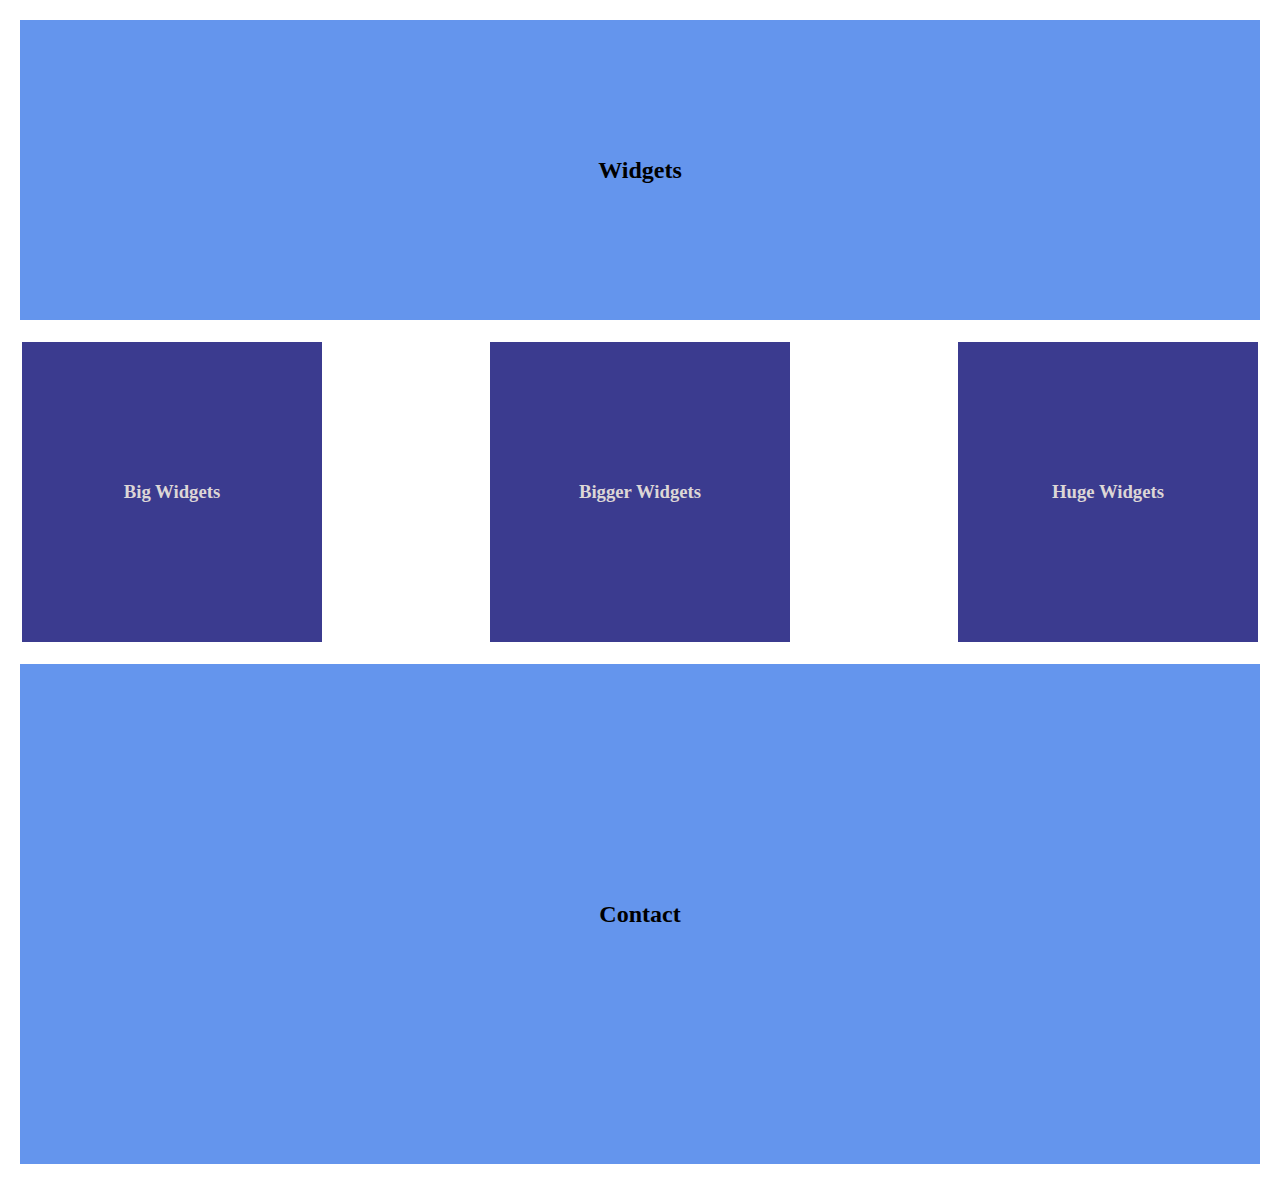
<file: lesson2/task1/index.html>
<!doctype html>
<html lang="en">
<head>
    <meta charset="UTF-8">
    <meta name="viewport"
          content="width=device-width, user-scalable=no, initial-scale=1.0, maximum-scale=1.0, minimum-scale=1.0">
    <meta http-equiv="X-UA-Compatible" content="ie=edge">
    <link rel="stylesheet" href="main.css">
    <title>lesson2</title>
</head>
<body>
<div class="fatherBox" >
    <div class=" firstBox backgroundBigBox textCenter">
        <h2> Widgets </h2>
    </div>
    <div class="manyBox" >
        <div class="box textCenter">
            <h3> Big Widgets </h3>
        </div>
        <div class="box textCenter">
            <h3> Bigger Widgets </h3>
        </div>
        <div class="box textCenter">
            <h3> Huge Widgets </h3>
        </div>
    </div>
    <div class=" endBox backgroundBigBox textCenter ">
        <h2> Contact </h2>
    </div>
</div>
</body>
</html>
</file>
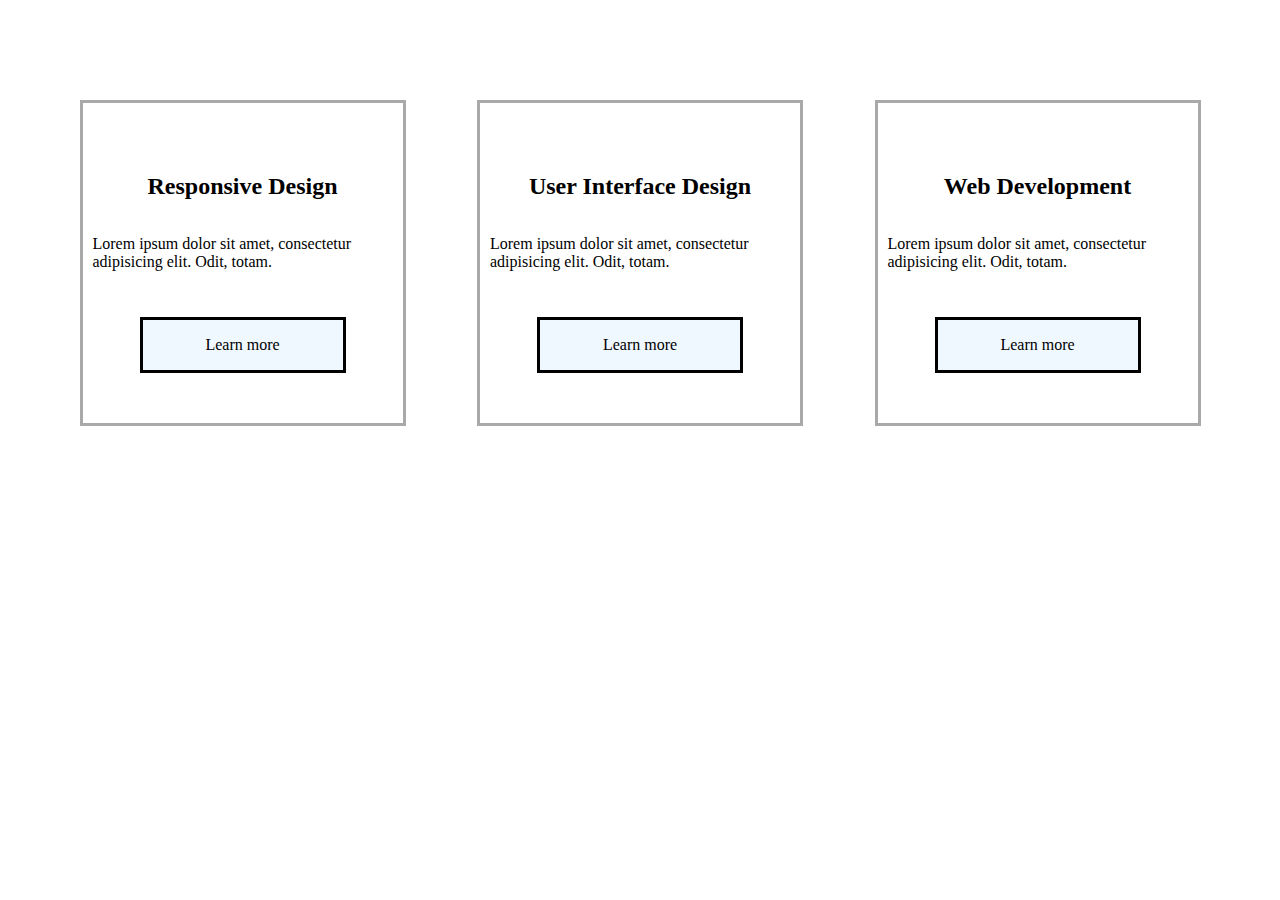
<file: lesson2/task2/index.html>
<!doctype html>
<html lang="en">
<head>
    <meta charset="UTF-8">
    <meta name="viewport"
          content="width=device-width, user-scalable=no, initial-scale=1.0, maximum-scale=1.0, minimum-scale=1.0">
    <meta http-equiv="X-UA-Compatible" content="ie=edge">
  <link rel="stylesheet" href="main.css">
    <title>lesson2</title>
</head>
<body>
  <div class="globalBox">
    <div class="card" >
      <h2> Responsive Design </h2>
      <p>Lorem ipsum dolor sit amet, consectetur adipisicing elit. Odit, totam.</p>
      <div class="bottom">
        <p>
          Learn more
        </p>
      </div>
    </div>
    <div class="card" >
      <h2> User Interface Design </h2>
      <p>Lorem ipsum dolor sit amet, consectetur adipisicing elit. Odit, totam.</p>
      <div class="bottom">
        <p>
          Learn more
        </p>
      </div>
    </div>
    <div class="card" >
      <h2> Web Development </h2>
      <p>Lorem ipsum dolor sit amet, consectetur adipisicing elit. Odit, totam.</p>
      <div class="bottom">
        <p>
          Learn more
        </p>
      </div>
    </div>
  </div>
</body>
</html>
</file>
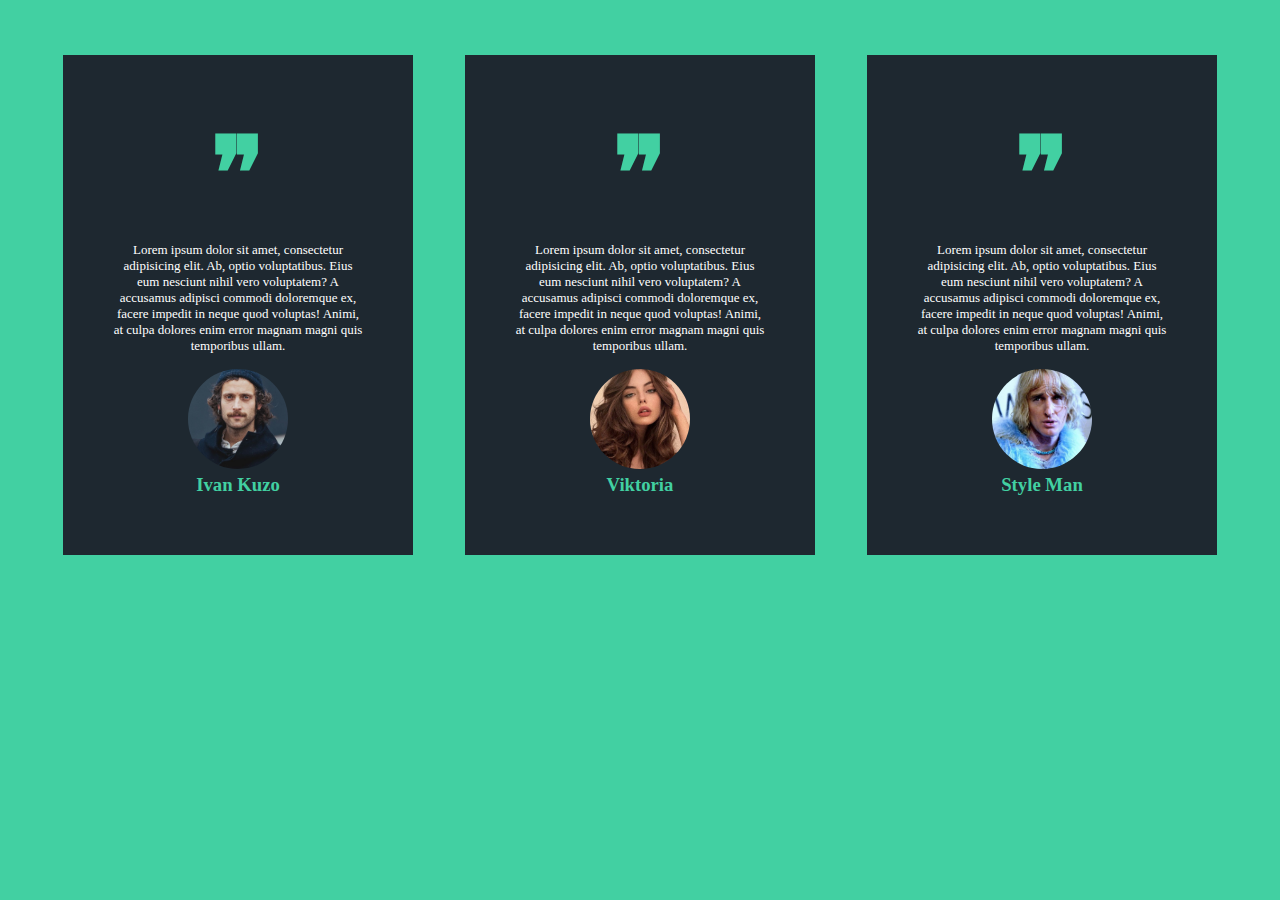
<file: lesson2/task3/index.html>
<!doctype html>
<html lang="en">
<head>
    <meta charset="UTF-8">
    <meta name="viewport"
          content="width=device-width, user-scalable=no, initial-scale=1.0, maximum-scale=1.0, minimum-scale=1.0">
    <meta http-equiv="X-UA-Compatible" content="ie=edge">
    <link rel="stylesheet" href="main.css">
    <title>lesson2</title>
</head>
<body>
<div class="parentalElement">
    <div class="cardUsers">
        <h2 class="logoCardUsers">❞</h2>
        <p class="descriptionUsers">Lorem ipsum dolor sit amet, consectetur adipisicing elit. Ab, optio voluptatibus.
            Eius eum nesciunt nihil
            vero voluptatem? A accusamus adipisci commodi doloremque ex, facere impedit in neque quod voluptas! Animi,
            at culpa dolores enim error magnam magni quis temporibus ullam.</p>
        <img src="./images/man.jpeg">
        <h3 class="nameUsers"> Ivan Kuzo </h3>
    </div>

    <div class="cardUsers">
        <h2 class="logoCardUsers">❞</h2>
        <p class="descriptionUsers">Lorem ipsum dolor sit amet, consectetur adipisicing elit. Ab, optio
            voluptatibus. Eius eum nesciunt nihil
            vero voluptatem? A accusamus adipisci commodi doloremque ex, facere impedit in neque quod voluptas!
            Animi,
            at culpa dolores enim error magnam magni quis temporibus ullam.</p>
        <img src="./images/girl.jpeg">
        <h3 class=" nameUsers"> Viktoria </h3>
    </div>

    <div class="cardUsers">
        <h2 class="logoCardUsers">❞</h2>
        <p class="descriptionUsers">Lorem ipsum dolor sit amet, consectetur adipisicing elit. Ab, optio
            voluptatibus. Eius eum nesciunt nihil
            vero voluptatem? A accusamus adipisci commodi doloremque ex, facere impedit in neque quod voluptas!
            Animi,
            at culpa dolores enim error magnam magni quis temporibus ullam.</p>
        <img src="./images/man2.jpeg">
        <h3 class="nameUsers"> Style Man </h3>
    </div>

</div>
</div>
</body>
</html>
</file>
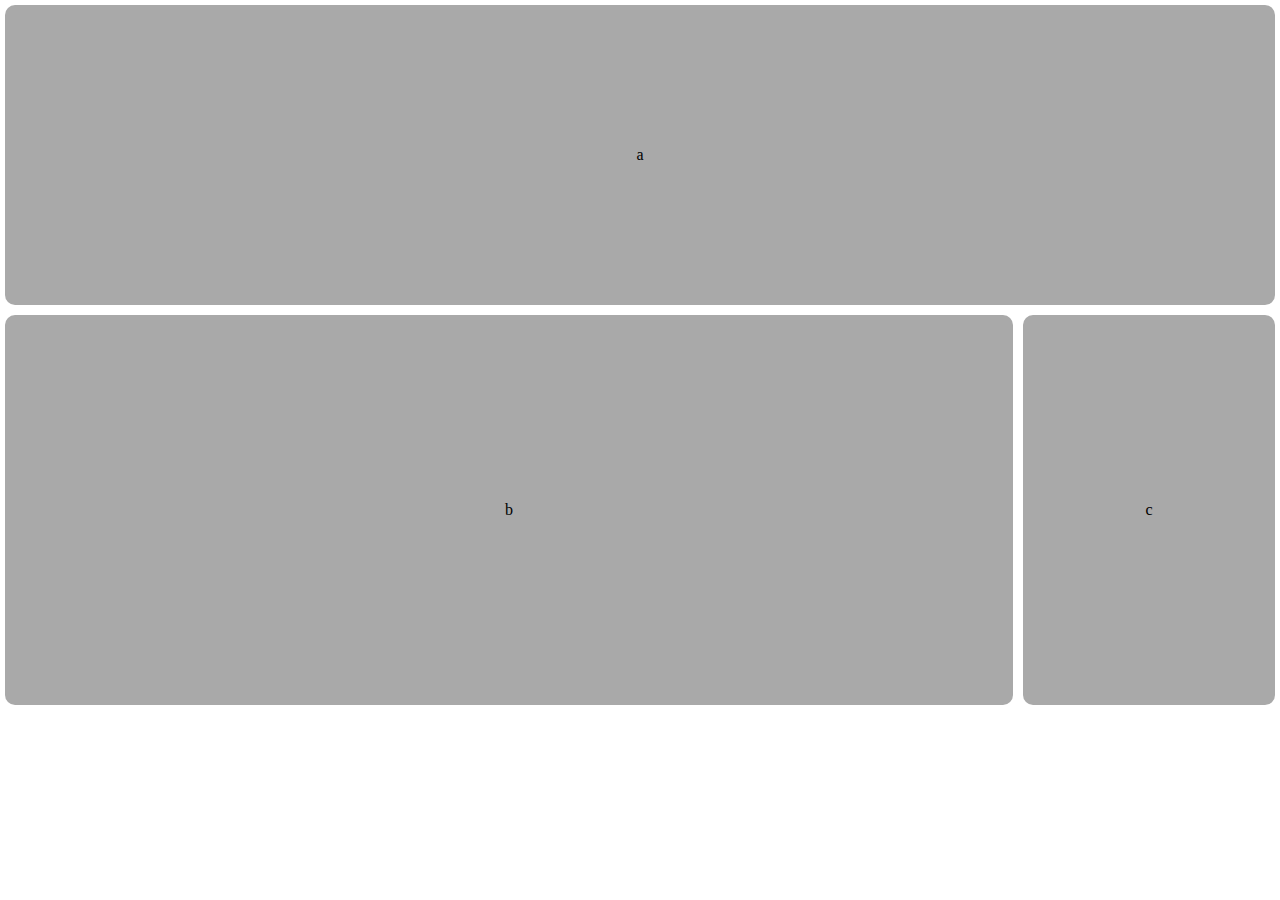
<file: lesson4/resolve1/index.html>
<!doctype html>
<html lang="en">
<head>
    <meta charset="UTF-8">
    <meta name="viewport"
          content="width=device-width, user-scalable=no, initial-scale=1.0, maximum-scale=1.0, minimum-scale=1.0">
    <meta http-equiv="X-UA-Compatible" content="ie=edge">
    <link rel="stylesheet" href="style/normalize.css">
    <link rel="stylesheet" href="style/main.css">
    <link rel="stylesheet" href="style/media.css">
    <title>lesson4</title>
</head>
<body>
    <div class="conteiner ">
            <div class="a bg margin radius centre">a</div>
            <div class="bc">
                <div class="b bg margin radius centre">b</div>
                <div class="c bg margin radius centre">c</div>
            </div>
    </div>
</body>
</html>
</file>
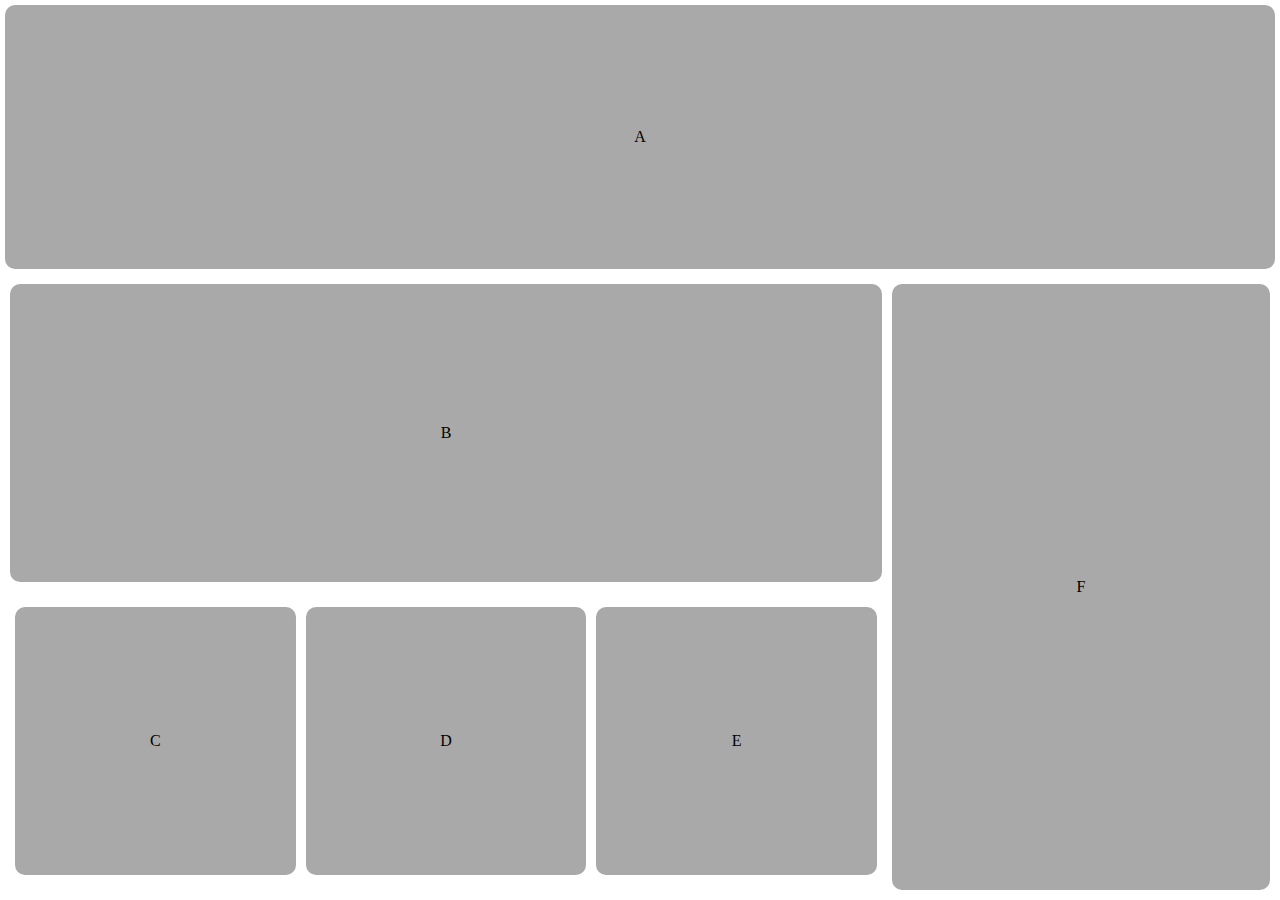
<file: lesson4/resolve2/index.html>
<!doctype html>
<html lang="en">
<head>
    <meta charset="UTF-8">
    <meta name="viewport"
          content="width=device-width, user-scalable=no, initial-scale=1.0, maximum-scale=1.0, minimum-scale=1.0">
    <meta http-equiv="X-UA-Compatible" content="ie=edge">
    <link rel="stylesheet" href="./style/normalize.css">
    <link rel="stylesheet" href="./style/main.css">
    <link rel="stylesheet" href="./style/media.css">
    <title>lesson4</title>
</head>
<body>
    <div class="conteiner flex">
        <div class="a background h30 radius margin centre">A</div>
        <div class="a_other flex  radius margin">
            <div class="boxConteiner flex ">
                <div class="b margin background radius centre">B</div>
                <div class="cde flex margin">
                    <div class="margin px background radius centre">C</div>
                    <div class="margin px background radius centre">D</div>
                    <div class="margin px background radius centre">E</div>
                </div>
            </div>
            <div class="f radius margin background centre">F</div>
        </div>
    </div>

</body>
</html>
</file>
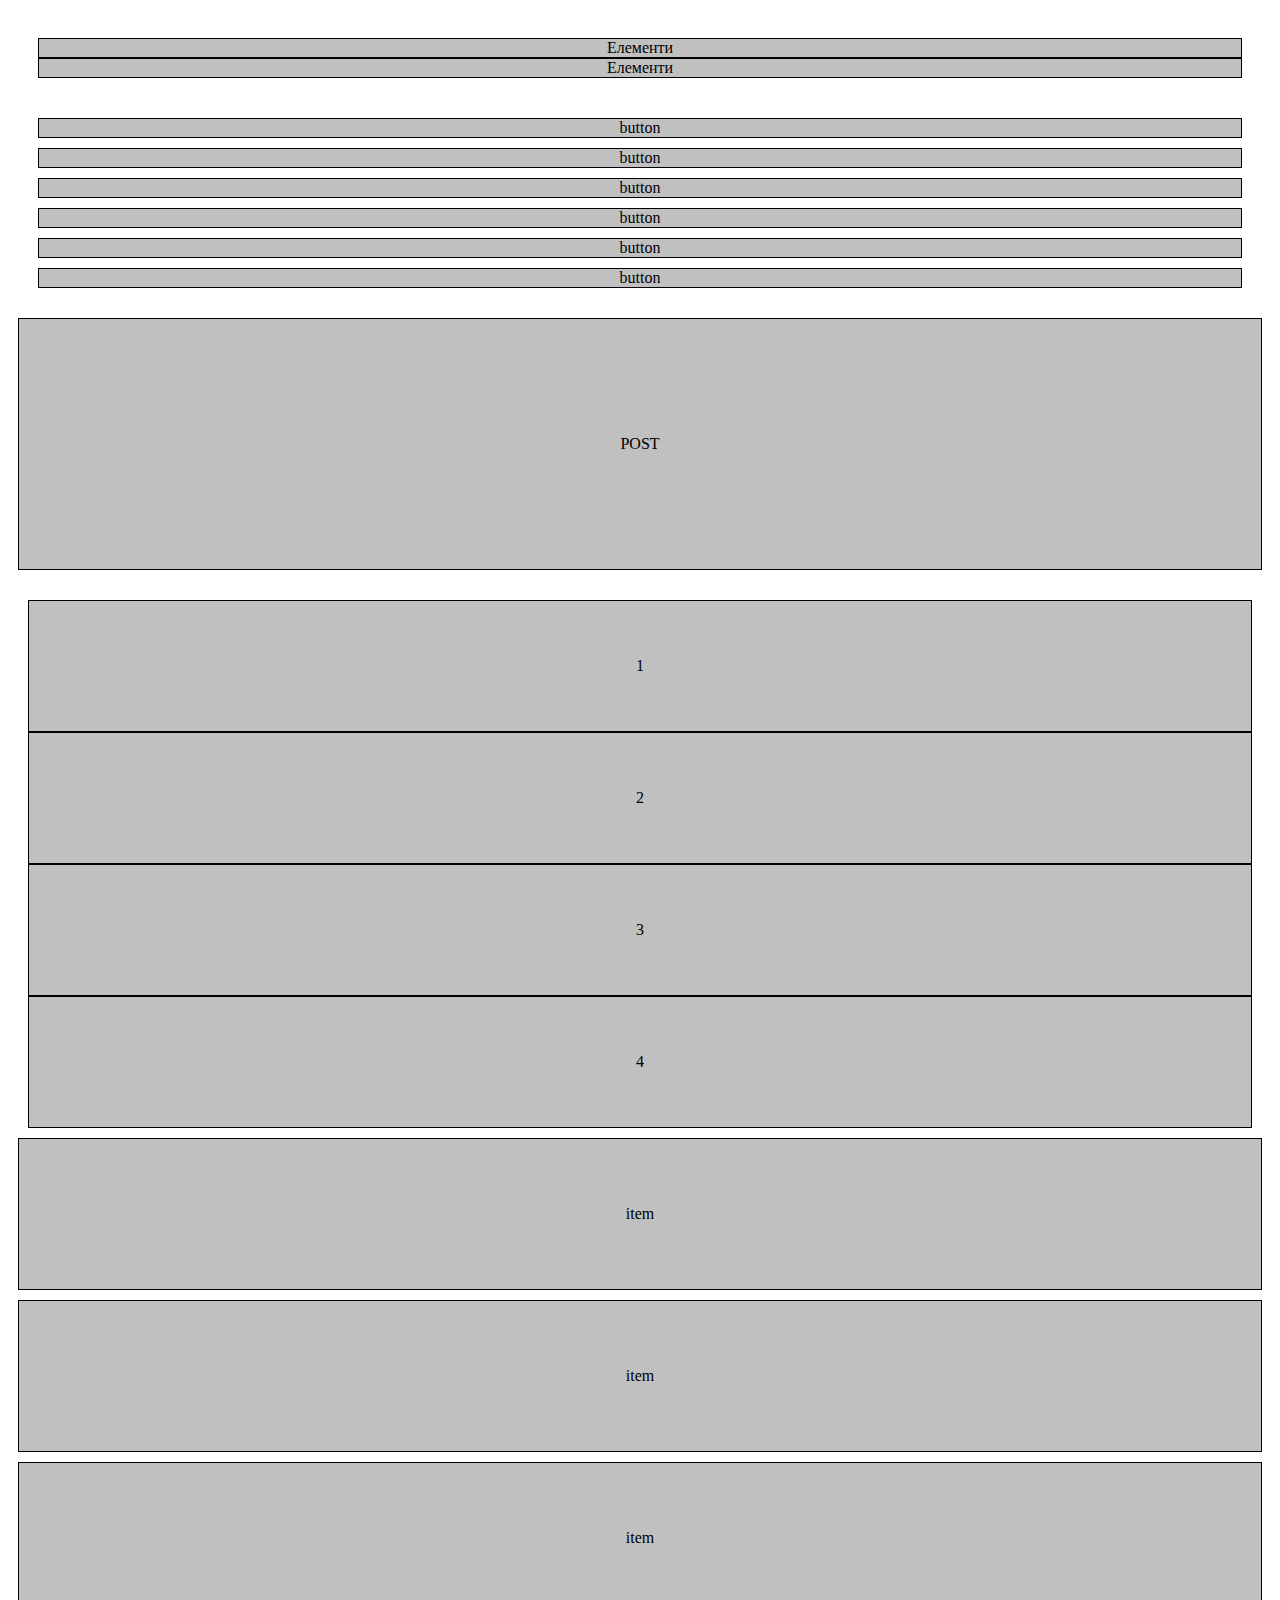
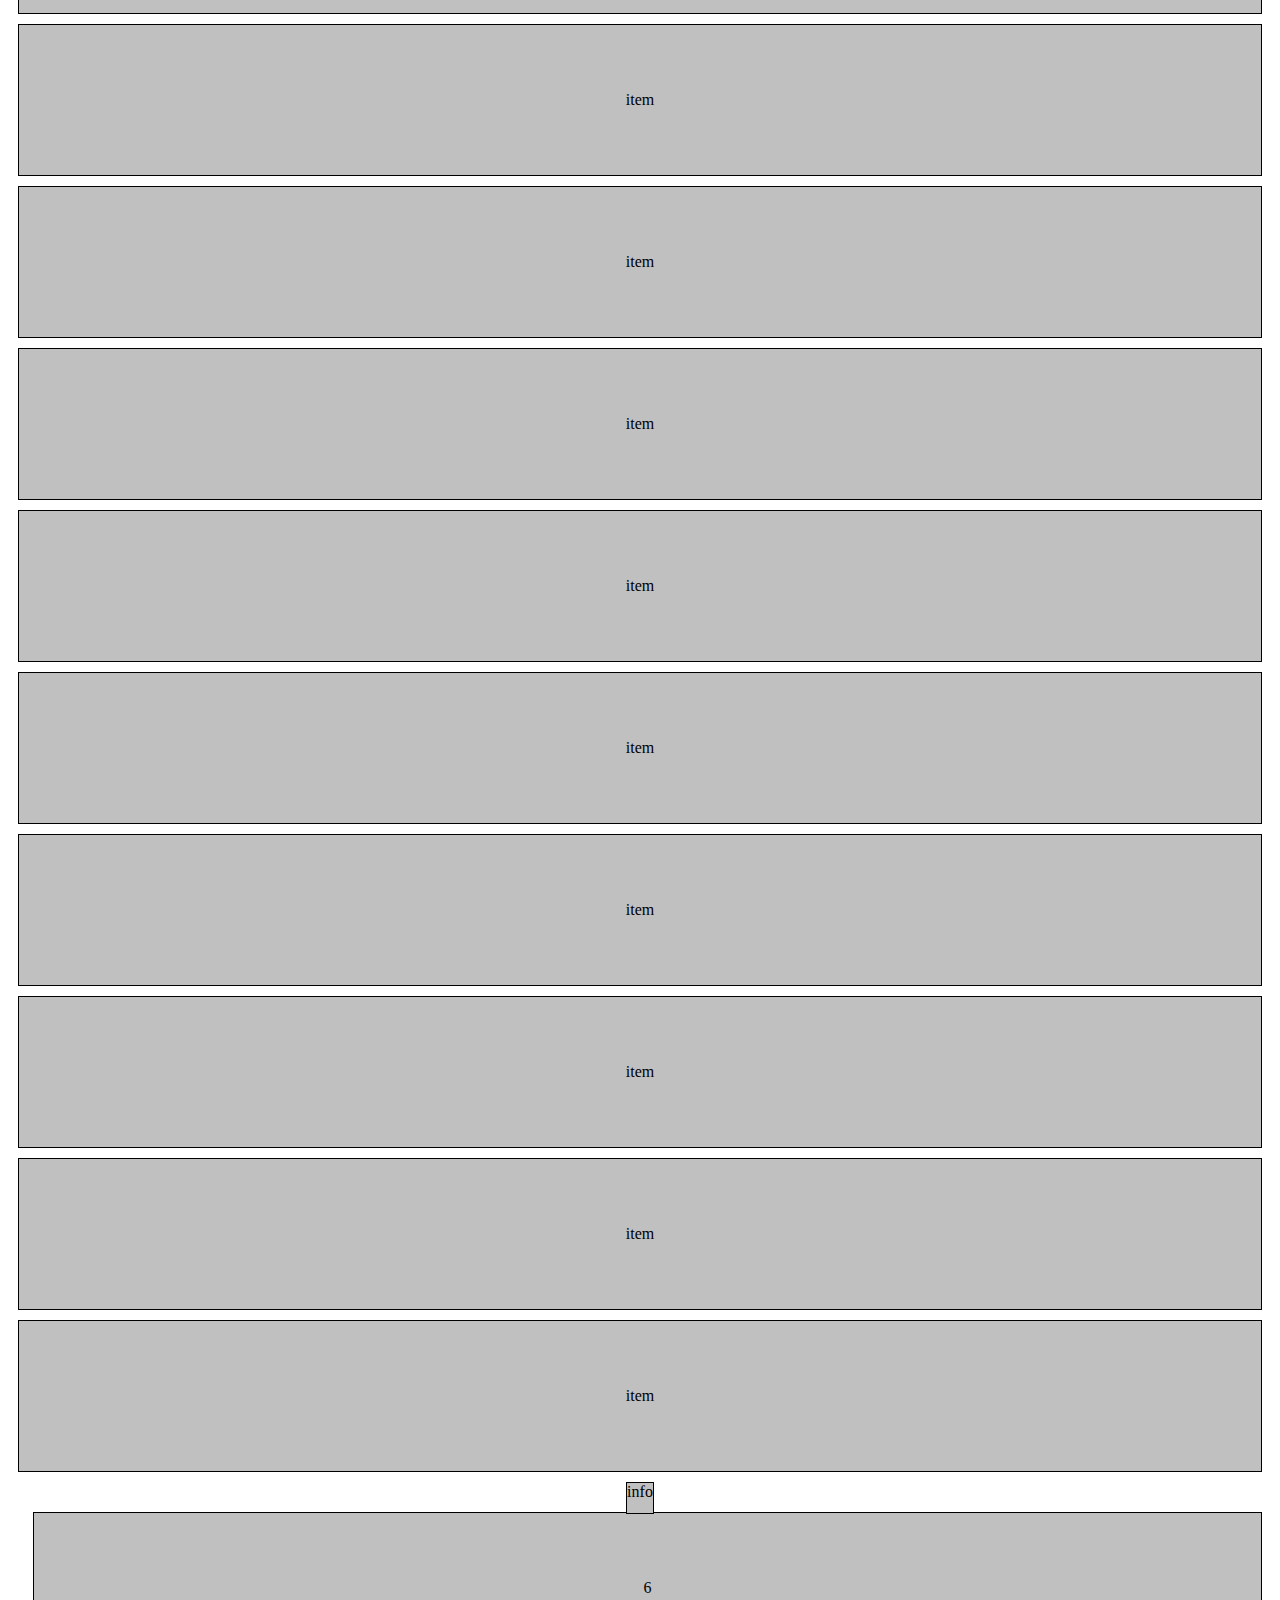
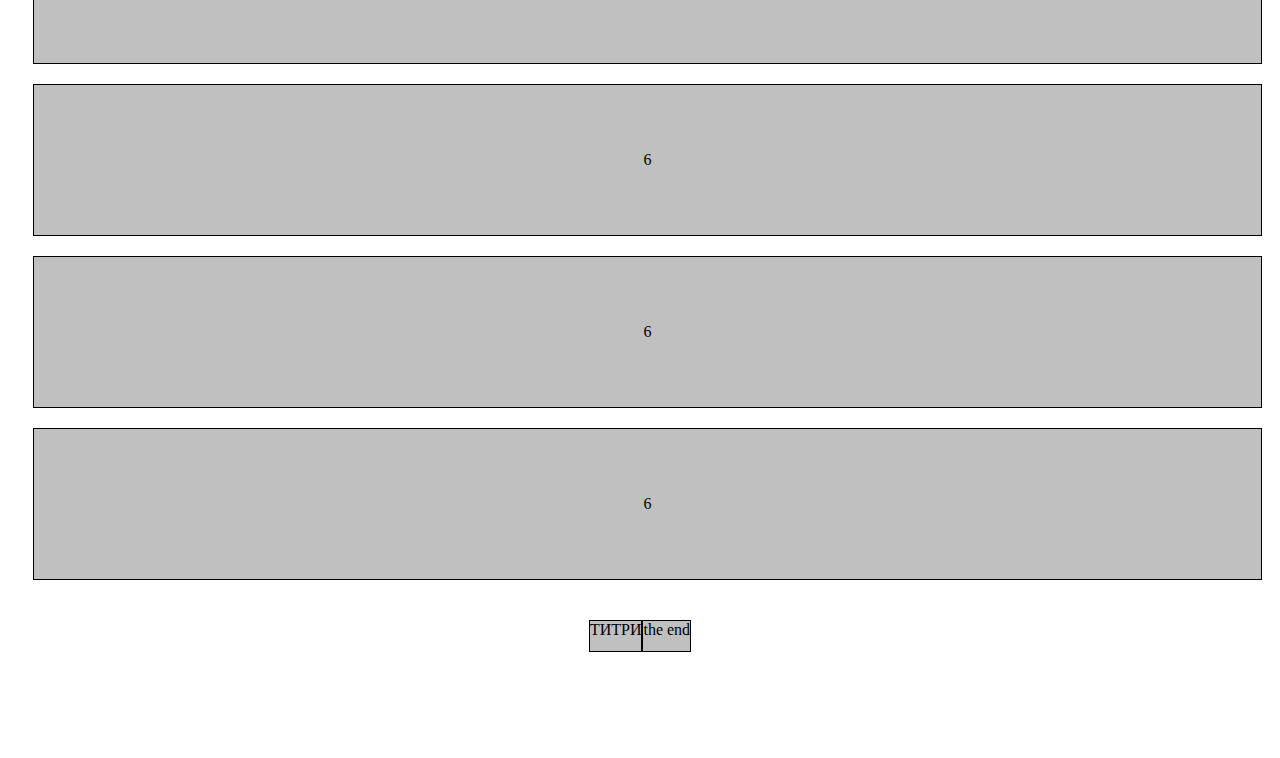
<file: lesson4/resolve3_bootstrap/index.html>
<!doctype html>
<html lang="en">
<head>
    <meta charset="UTF-8">
    <meta name="viewport"
          content="width=device-width, user-scalable=no, initial-scale=1.0, maximum-scale=1.0, minimum-scale=1.0">
    <meta http-equiv="X-UA-Compatible" content="ie=edge">
    <link href="https://cdn.jsdelivr.net/npm/bootstrap@5.3.0-alpha1/dist/css/bootstrap.min.css" rel="stylesheet"
          integrity="sha384-GLhlTQ8iRABdZLl6O3oVMWSktQOp6b7In1Zl3/Jr59b6EGGoI1aFkw7cmDA6j6gD" crossorigin="anonymous">
    <link rel="stylesheet" href="main.css">
    <link rel="stylesheet" href="media.css">
    <title>bootstrap</title>
</head>
<body>
<div class="conteiner">
    <!--1 block-->
    <div class="header row ">
        <div class="col-sm-2 block1">
            <div class="block centreItem">Елементи</div>
        </div>
        <div class="col-sm-2 block1">
            <div class="block centreItem">Елементи</div>
        </div>

    </div>
    <!--other block-->
    <div class="box_promo row">
        <!--2 block -->
        <div class="promo row col-3 ">
            <div class="promo_item ">
                <div class="promo_item__content col-12 block centreItem">button</div>
            </div>
            <div class="promo_item">
                <div class="promo_item__content col-12 block centreItem">button</div>
            </div>
            <div class="promo_item">
                <div class="promo_item__content col-12 block centreItem">button</div>
            </div>
            <div class="promo_item">
                <div class="promo_item__content col-12 block centreItem">button</div>
            </div>
            <div class="promo_item">
                <div class="promo_item__content col-12 block centreItem">button</div>
            </div>
            <div class="promo_item">
                <div class="promo_item__content col-12 block centreItem">button</div>
            </div>
        </div>
        <!--other block > other block-->
        <div class="col-md-9  ">
            <!--3 block-->
            <div class="block_3 col-12 block centreItem">POST</div>
            <!--4 block-->
            <div class="users row col-md-13 ">
                <div class="col-md-3 col-6 userBlock ">
                    <div class="user block centreItem">1</div>
                </div>
                <div class="col-md-3 col-6 userBlock ">
                    <div class="user block centreItem">2</div>
                </div>
                <div class="col-md-3 col-6 userBlock ">
                    <div class="user block centreItem">3</div>
                </div>
                <div class="col-md-3 col-6 userBlock ">
                    <div class="user block centreItem">4</div>
                </div>
            </div>
            <!--5-6 block-->
            <div class="row col-md-13 col-sm-12 test">
                <!--5 block-->
                <div class="col-md-8 col-sm-12 row userBlock">
                    <div class="col-sm-6 ">
                        <div class="shopItem block centreItem">item</div>
                    </div>
                    <div class="col-sm-6 ">
                        <div class="shopItem block centreItem">item</div>
                    </div>
                    <div class="col-sm-6 ">
                        <div class="shopItem block centreItem">item</div>
                    </div>
                    <div class="col-sm-6 ">
                        <div class="shopItem block centreItem">item</div>
                    </div>
                    <div class="col-sm-6 ">
                        <div class="shopItem block centreItem">item</div>
                    </div>
                    <div class="col-sm-6 ">
                        <div class="shopItem block centreItem">item</div>
                    </div>
                    <div class="col-sm-6 ">
                        <div class="shopItem block centreItem">item</div>
                    </div>
                    <div class="col-sm-6 ">
                        <div class="shopItem block centreItem">item</div>
                    </div>
                    <div class="col-sm-6">
                        <div class="shopItem block centreItem">item</div>
                    </div>
                    <div class="col-sm-6">
                        <div class="shopItem block centreItem">item</div>
                    </div>
                    <div class="col-sm-6">
                        <div class="shopItem block centreItem">item</div>
                    </div>
                    <div class=" col-sm-6">
                        <div class="shopItem block centreItem">item</div>
                    </div>
                    <div class="info col-12">
                        <div class="info col-3 block">info</div>
                    </div>
                </div>
                <!--6 block-->
                <div class="col-md-4 col-sm-7 m planshet">
                    <div class="col-md-12 col-sm-12">
                        <div class="col-12">
                            <div class="h150px block block6 centreItem">6</div>
                        </div>
                        <div class="col-12">
                            <div class="h150px block block6 centreItem">6</div>
                        </div>
                        <div class="col-12">
                            <div class="h150px block block6 centreItem">6</div>
                        </div>
                    </div>
                    <div class="col-md-12 col-sm-9 endBox6block">
                        <div class="endBox6blockItem h150px block block6 centreItem">6</div>
                    </div>
                </div>
            </div>
            <!--7 block-->
            <div class="block7 col-12 row info">
                <div class="child_block7 block info col-9">ТИТРИ</div>
                <div class="child_block7 block info col-5">the end</div>
            </div>
        </div>

    </div>


</div>


<script src="https://cdn.jsdelivr.net/npm/bootstrap@5.3.0-alpha1/dist/js/bootstrap.bundle.min.js"
        integrity="sha384-w76AqPfDkMBDXo30jS1Sgez6pr3x5MlQ1ZAGC+nuZB+EYdgRZgiwxhTBTkF7CXvN"
        crossorigin="anonymous"></script>
</body>
</html>
</file>
<file: lesson2/task1/main.css>
/*global style*/
body , h2 , h3 {
    margin: 0;
}
.backgroundBigBox {
     background: cornflowerblue;
 }
.textCenter {
    display: flex;
    justify-content: center;
    align-items: center;
}

/*div style*/

.fatherBox {
    margin: 20px;
    display: flex;
    flex-direction: column;
    align-items: center;
    row-gap: 20px;
}

.firstBox {
    width: 100%;
    height: 300px;
}

.manyBox {
    display: flex;
    width: 100%;
    justify-content: space-between;
    flex-wrap: wrap;
}

.box {
    background: #3b3b8f;
    width: 300px;
    height: 300px;
    margin: 2px;
    color: #dcd6d6;
}

.endBox {
    width: 100%;
    height: 500px;
}
</file>
<file: lesson2/task2/main.css>
.globalBox {
    display: flex;
    justify-content: space-evenly;
    align-items: center;
    margin-top: 100px;
}

.card {
    border: solid;
    padding: 10px;
    border-color: darkgrey;
    width: 300px;
    height: 300px;
    display: flex;
    flex-direction: column;
    justify-content: center;
    align-items: center;
}

.bottom {
    border: solid;
    width: 200px;
    display: flex;
    justify-content: center;
    align-items: center;
    margin-top: 30px;
    background: aliceblue;
}
</file>
<file: lesson2/task3/main.css>
body {
    background: #42d0a2;
    font-family: "Arial Black"

}

p, h2, h3 {
    margin: 0;
}

.parentalElement {
    display: flex;
    align-items: center;
    justify-content: space-between;
    margin: 50px;
    flex-wrap: wrap;
}

.cardUsers {
    background: #1e2830;
    width: 350px;
    height: 500px;
    padding: 40px;
    box-sizing: border-box;
    display: flex;
    justify-content: center;
    align-items: center;
    flex-direction: column;
    margin: 5px;

}

.logoCardUsers {
    font-family: Georgia;
    font-size: 100px;
    color: #42d0a2;
}

.descriptionUsers {
    color: white;
    font-size: 13px;
    text-align: center;
    padding: 10px;
}

.nameUsers {
    color: #42d0a2;
}

img {
    width: 100px;
    height: 100px;
    border-radius: 50%;
    object-fit: cover;
    margin: 5px;
}
</file>
<file: lesson4/resolve1/style/main.css>
.bg {
    background: darkgrey;
}

.conteiner {
    display: flex;
    flex-direction: column;
    box-sizing: border-box;
    width: 100%;
}
.margin {
    margin: 5px;
}
.a {
    height: 300px;
}
.bc {
    display: flex;
    height: 400px;
}
.b {
    width: 80%;
}
.c {
    width: 20%;
}

.radius {
    border-radius: 10px;
}
.centre {
    display: flex;
    justify-content: center;
    align-items: center;
}
</file>
<file: lesson4/resolve1/style/media.css>
@media screen and ( min-width: 0px ) and (max-width: 450px) {
    .a {
        height: 100px;
    }
    .bc {
        flex-wrap: wrap;
    }
    .b {
        width: 100%;
        height: 100%;
    }
    .c {
        width: 100%;
        height: 30%;

    }
}
</file>
<file: lesson4/resolve2/style/main.css>
.flex {
    display: flex;
}
.margin {
    margin: 5px;
    box-sizing: border-box;
}
.centre {
    display: flex;
    justify-content: center;
    align-items: center;
}
.background {
    background: darkgrey;
}
.radius {
    border-radius: 10px;
}
.conteiner {
    flex-direction: column;
    width: 100%;
    height: 100vh;
    box-sizing: border-box;
}
.w100 {
    width: 100%;
}

.h30 {
    height: 30vh;
}
.a_other {
    /*box-sizing: border-box;*/
    height: 70%;
}
.boxConteiner{
    width: 70%;
    height: 100%;
    flex-direction: column;
    box-sizing: border-box;
}
.f{
    width: 30%;

}
.b{
    box-sizing: border-box;
    height: 50%;
}

.cde {
    height: 50%;
    box-sizing: border-box;
    align-items: center;
}

.px {
    height: 90%;
    width: 35%;
}
</file>
<file: lesson4/resolve2/style/media.css>
@media screen and (min-width: 0px)and (max-width: 500px){
    .a{
        height: 20%;
    }
    .a_other {
        flex-direction: column;

    }
    .boxConteiner {
        width: 100%;
    }
    .px {
        height: 80%;
    }
    .cde{
        height: 40%;
    }
    .f{
        height: 10%;
        width: 98%;
    }
}
</file>
<file: lesson4/resolve3_bootstrap/main.css>
body {
    padding: 10px;
}

.block {
    background: silver;
    border: solid 1px;
}

.header {
    justify-content: space-between;
    min-width: 20px;
    padding: 20px;
}

.promo {
    display: flex;
    flex-direction: column;
    padding: 20px;
}

.promo_item__content {
    margin-bottom: 10px;
}

.block_3 {
    height: 250px;
    margin-bottom: 20px;
}

.users {
    padding: 10px;

}

.user {
    height: 130px;
}

.shopItem {
    height: 150px;
    margin-bottom: 10px;
}

.info {
    height: 30px;
    display: flex;
    justify-content: center;
}

.h150px {
    height: 150px;
}

.block6 {
    margin-bottom: 20px;
}

.m {
    margin-left: 15px;
}

.block7 {
    padding: 20px;
    height: 100px;
}

.child_block7 {
    margin-bottom: 10px;
}

.centreItem {
    display: flex;
    justify-content: center;
    align-items: center;
}

.test {
    margin: 0px;
}
</file>
<file: lesson4/resolve3_bootstrap/media.css>
@media screen and (max-width: 768px) {
    .promo {
        display: none;
    }

    .userBlock {
        margin-bottom: 10px;
    }

    .planshet {
        display: flex;
    }

    .endBox6block {
        box-sizing: border-box;
        padding: 0px 10px;
    }

    .endBox6blockItem {
        height: 450px;
    }

}

@media screen and (max-width: 576px) {
    .block1 {
        margin-bottom: 10px;
    }

    .planshet {
        flex-direction: column;
    }
}
</file>
